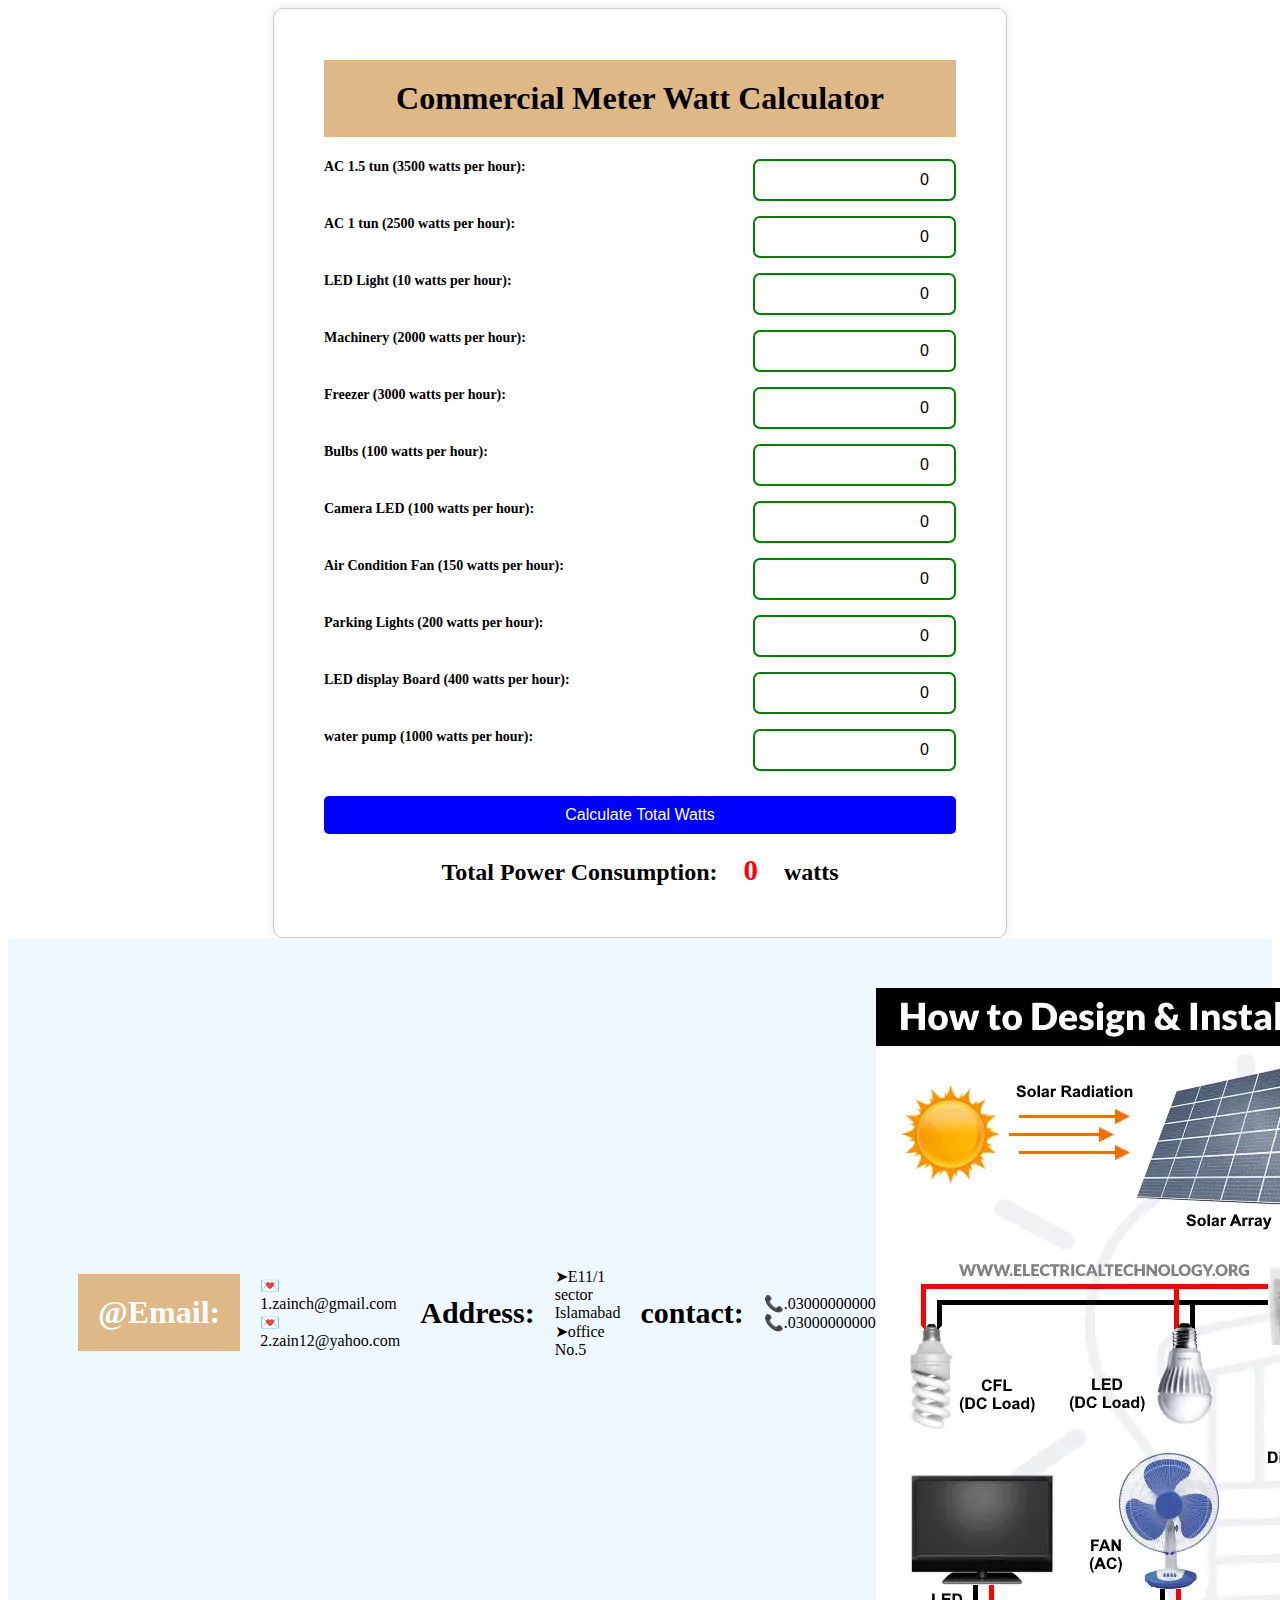
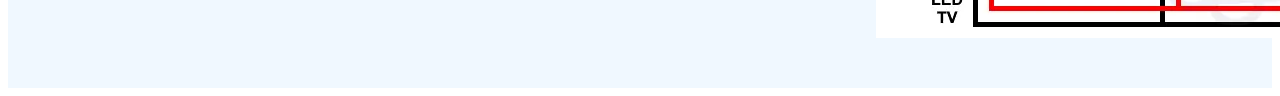
<file: watt calculator.html>
<!DOCTYPE html>
<html lang="en">
<head>
    <meta charset="UTF-8">
    <meta http-equiv="X-UA-Compatible" content="IE=edge">
    <meta name="viewport" content="width=device-width, initial-scale=1.0">
    <title>Commercial Meter Watt Calculator</title>
    <link rel="stylesheet" href="styles.css">
    <script src="code.js"></script>
</head>
<body>
    <div class="container">
        <h1 class="underlined-heading">Commercial Meter Watt Calculator</h1>
        <form id="wattCalculator">
            <div class="form-group">
                <label for="ac 1.5 tun">AC 1.5 tun (3500 watts per hour): </label>
                <input type="number" id="ac 1.5 tun" value="0" min="0">
            </div>
            <div class="form-group">
                <label for="ac 1 tun">AC 1 tun (2500 watts per hour): </label>
                <input type="number" id="ac 1 tun" value="0" min="0">
            </div>
            <div class="form-group">
                <label for="ledLight">LED Light (10 watts per hour): </label>
                <input type="number" id="ledLight" value="0" min="0">
            </div>
            <div class="form-group">
                <label for="machinery">Machinery (2000 watts per hour): </label>
                <input type="number" id="machinery" value="0" min="0">
            </div>
            <div class="form-group">
                <label for="freezer">Freezer (3000 watts per hour): </label>
                <input type="number" id="freezer" value="0" min="0">
            </div>
            <div class="form-group">
                <label for="bulbs">Bulbs (100 watts per hour): </label>
                <input type="number" id="bulbs" value="0" min="0">
            </div>
            <div class="form-group">
                <label for="cameraLed">Camera LED (100 watts per hour): </label>
                <input type="number" id="cameraLed" value="0" min="0">
            </div>
            <div class="form-group">
                <label for="airConditionFan">Air Condition Fan (150 watts per hour): </label>
                <input type="number" id="airConditionFan" value="0" min="0">
            </div>
            <div class="form-group">
                <label for="parkingLights">Parking Lights (200 watts per hour): </label>
                <input type="number" id="parkingLights" value="0" min="0">
            </div>
            <div class="form-group">
                <label for="LED display Board">LED display Board (400 watts per hour): </label>
                <input type="number" id="LED display Board" value="0" min="0">
            </div>
            <div class="form-group">
                <label for="water pump">water pump (1000 watts per hour): </label>
                <input type="number" id="water pump" value="0" min="0">
            </div>
            <button type="button" onclick="calculateWattage()">Calculate Total Watts</button>
        </form>
        <div id="result">
            <h2>Total Power Consumption: <span id="totalWatts">0</span> watts</h2>
        </div>
    </div>
    <footer>
        <h1>@Email:</h1>
        <p>
            💌1.zainch@gmail.com <br>
            💌2.zain12@yahoo.com</p>
        <h2>Address:</h2> <br>
        <p>
            ➤E11/1 sector Islamabad <br>
            ➤office No.5
        </p>
        <h3>contact:</h3>
        <p>📞.03000000000 <br>
           📞.03000000000
        </p>
            <img src="/img/solar system.webp" alt="">
    </footer>
</body>
</html>
</file>
<file: styles.css>
.body {

    font-family: "Old Standard TT", serif;
    background-color: whitesmoke;
    margin: 1px;
    padding: 1px;
    display: flex;
    justify-content: center;
    align-items: center;
    height: 200vh;
    width: 100px;
}
h1{
    font-family: "Old Standard TT", serif;
    text-align: center;
    padding: 20px;
    background-color: burlywood;
    font-weight: bolder;
}
.container {
    width: 50%;
    margin: 0 auto;
    border: 1px solid #ccc;
    border-radius: 10px;
    box-shadow: 0px 0px 10px rgba(0,0,0,0.1);
    background-color: white;
    padding: 30px 50px;
    margin-left:auto;
    margin-right: auto;
    font-family: "Old Standard TT";
}
.form-group {
    display: flex;
    justify-content: space-between;
    margin-bottom: 15px;
}
.form-group label {
    width: 70%;
    margin-right: 10px;
    font-weight: bold;
    display: black;
    margin-bottom: 5px;
    font-size: 14px;
    color: black;
    display: inline-block;
}
.form-group input {
    width: 30%;
    text-align: right;
    padding: 10px;
    border: 2px solid green;
    border-radius: 7px;
    font-size: 16px;
    display: inline block;
}
button {
    background-color: blue;
    color: white;
    padding: 10px 15px;
    border: none;
    border-radius: 5px;
    cursor: pointer;
    width: 100%;
    font-size: 16px;
    margin-top: 10px;

}

button:hover {
    background-color: blue;
}

#result {
    margin-top: 20px;
    text-align: center;
    counter-reset: red;
}
#totalenergy{
    color: red;
}

#totalWatts {
    color: red;
    font-weight: bold;
    width: 30px;
    text-align: right;
    padding: 20px;
    font-size: larger;
}
footer {
    background-color: aliceblue;
color: white;                
padding: 50px;               
display: flex;               
justify-content: space-between; 
align-items: center;        
}

footer h1, footer h2, footer h3 {
margin: 0 20px;             
}

footer h4 {
flex: 1;                     
text-align: left;
color: black;
font-size: 30px;
font-weight: bold;
}

footer h2 {
flex: 1;                    
text-align: center;
color: black;
font-weight: bold;
font-size: 30px;
}

footer h3 {
flex: 1;                    
text-align: right;
color: black;
font-weight: bold;
font-size: 30px;
}


footer p {
margin: 5px 0;               
font-size: 16px;             
color: black;
}


@media only screen and (max-width: 480px) {
    .container {
        padding: 10px;
        width: 80%;
    }

    h1 {
        font-size: 24px;
    }

    p {
        font-size: 14px;
    }

    footer {
        flex-direction: column;
    }
}
</file>
